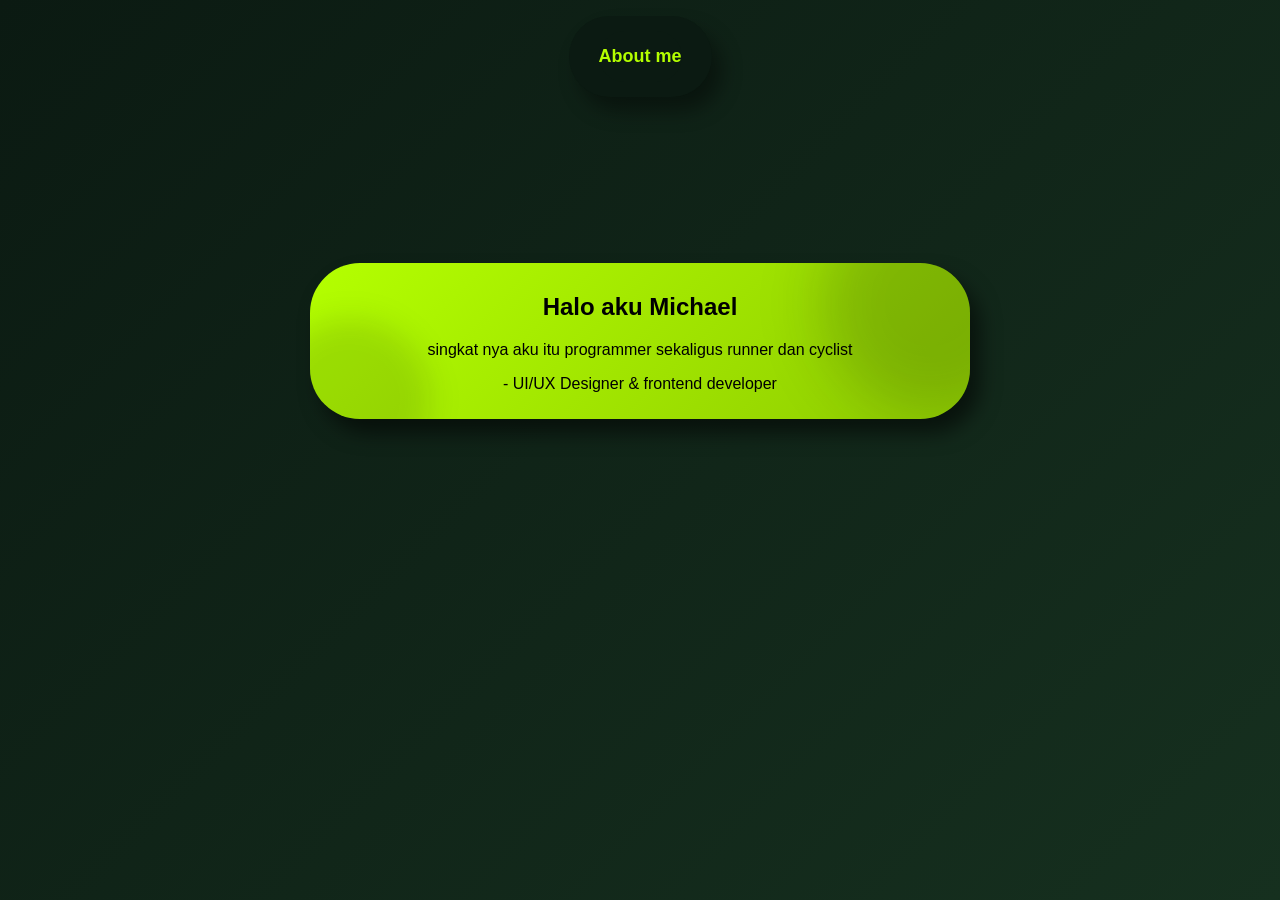
<file: index.html>
<!DOCTYPE html>
<html lang="id">

<head>
    <meta charset="UTF-8">
    <meta name="viewport" content="width=device-width, initial-scale=1.0">
    <link rel="stylesheet" href="home.css">
    <title>website michael</title>
</head>

<body>
    <div id="mainWrapper">
        <nav class="navbar">
            <ul class="menu">
                <li><a href="#" class="tombol" onclick="openPopup(); return false;">About me</a></li>
            </ul>
        </nav>

        <main>
            <section class="container">
                <header>

                    <h1>Halo aku Michael</h1>
                    <p>singkat nya aku itu programmer sekaligus runner dan cyclist</p>
                    <p>- UI/UX Designer & frontend developer</p>
                </header>
            </section>
        </main>
    </div>

    <!-- Popup About, di LUAR mainWrapper biar gak ikut ke-blur -->
<div class="popup-overlay" id="popupOverlay" onclick="closePopupOnOverlay(event)">
    <div class="popup-box">
        <button class="close-btn" onclick="closePopup()">&times;</button>

        <h1>About Me</h1>
        <p>
            aku michael seseorang yang suka sekali mencari hobby hobby baru,
            selain yang aku lakukan sekarang yaitu aku suka olahraga dan menggambar,
            menjadi seorang programmer adalah salah satu hobby yang aku minati,
            aku suka sekali dengan dunia teknologi dan aku ingin menjadi seorang programmer yang handal,
            aku juga ingin menjadi artist yang keren.
        </p>
        <p>
            Visi : visi aku adalah menjadi orang yang bukan paham tentang teknologi saja
            tetapi juga paham tentang seni, aku ingin menjadi seorang programmer yang handal
            dan juga seorang artist yang ahli.
        </p>

        <h2>Skills/hobby</h2>
        <ul class="skill-list">
            <li>HTML</li>
            <li>CSS</li>
            <li>JavaScript</li>
            <li>Menggambar Digital</li>
            <li>UI/UX Design</li>
            <li>running</li>
            <li>cycling</li>
            <li>DLL</li>
        </ul>

        <h2>Contact Me</h2>
        <div class="contact-links">
            <a href="mailto:azimanmichael3@gmail.com?subject=Halo Michael&body=Saya ingin bertanya">Email</a>
            <a href="https://instagram.com/orangajareal" target="_blank">Instagram</a>
        </div>
    </div>
</div>

    <script src="home.js"></script>
</body>
</html>
</file>
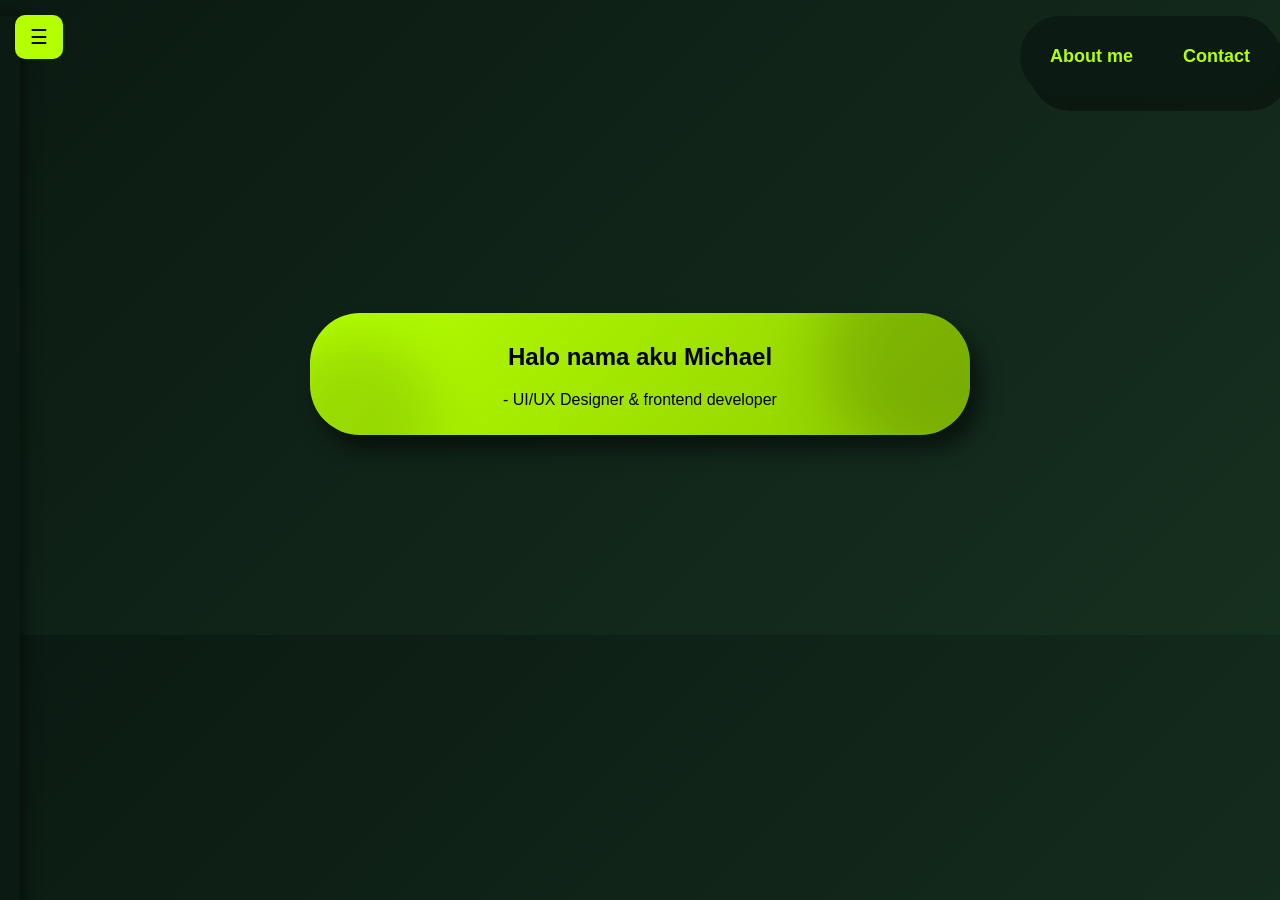
<file: about/index.html>
<!DOCTYPE html>
<html lang="id">
<head>
    <meta charset="UTF-8">
    <meta name="viewport" content="width=device-width, initial-scale=1.0">
    <link rel="stylesheet" href="home.css">
    <title>coding</title>
</head>

<body>
    <nav class="navbar"> 
        <ul class="menu">
            <li><a href="about.html" class="tombol">About me</a></li>
            <li><a href="#" class="tombol">Contact</a></li>
        </ul>
    </nav>
    
    <nav>
        <ul class="Home">
            <li><a href="home.html">Home</a></li>
            <li><a href="about.html">About me</a></li>
        </ul>
    </nav>
    <button class="menu-btn" onclick="toggleMenu()" aria-label="Buka menu">☰</button>

    <main>
        <section class="container">
            <header>
                <h1>Halo nama aku Michael</h1>
                <p>- UI/UX Designer & frontend developer</p>
            </header>
        </section>
    </main>

    <script src="home.js"></script>
</body>
</html>
</file>
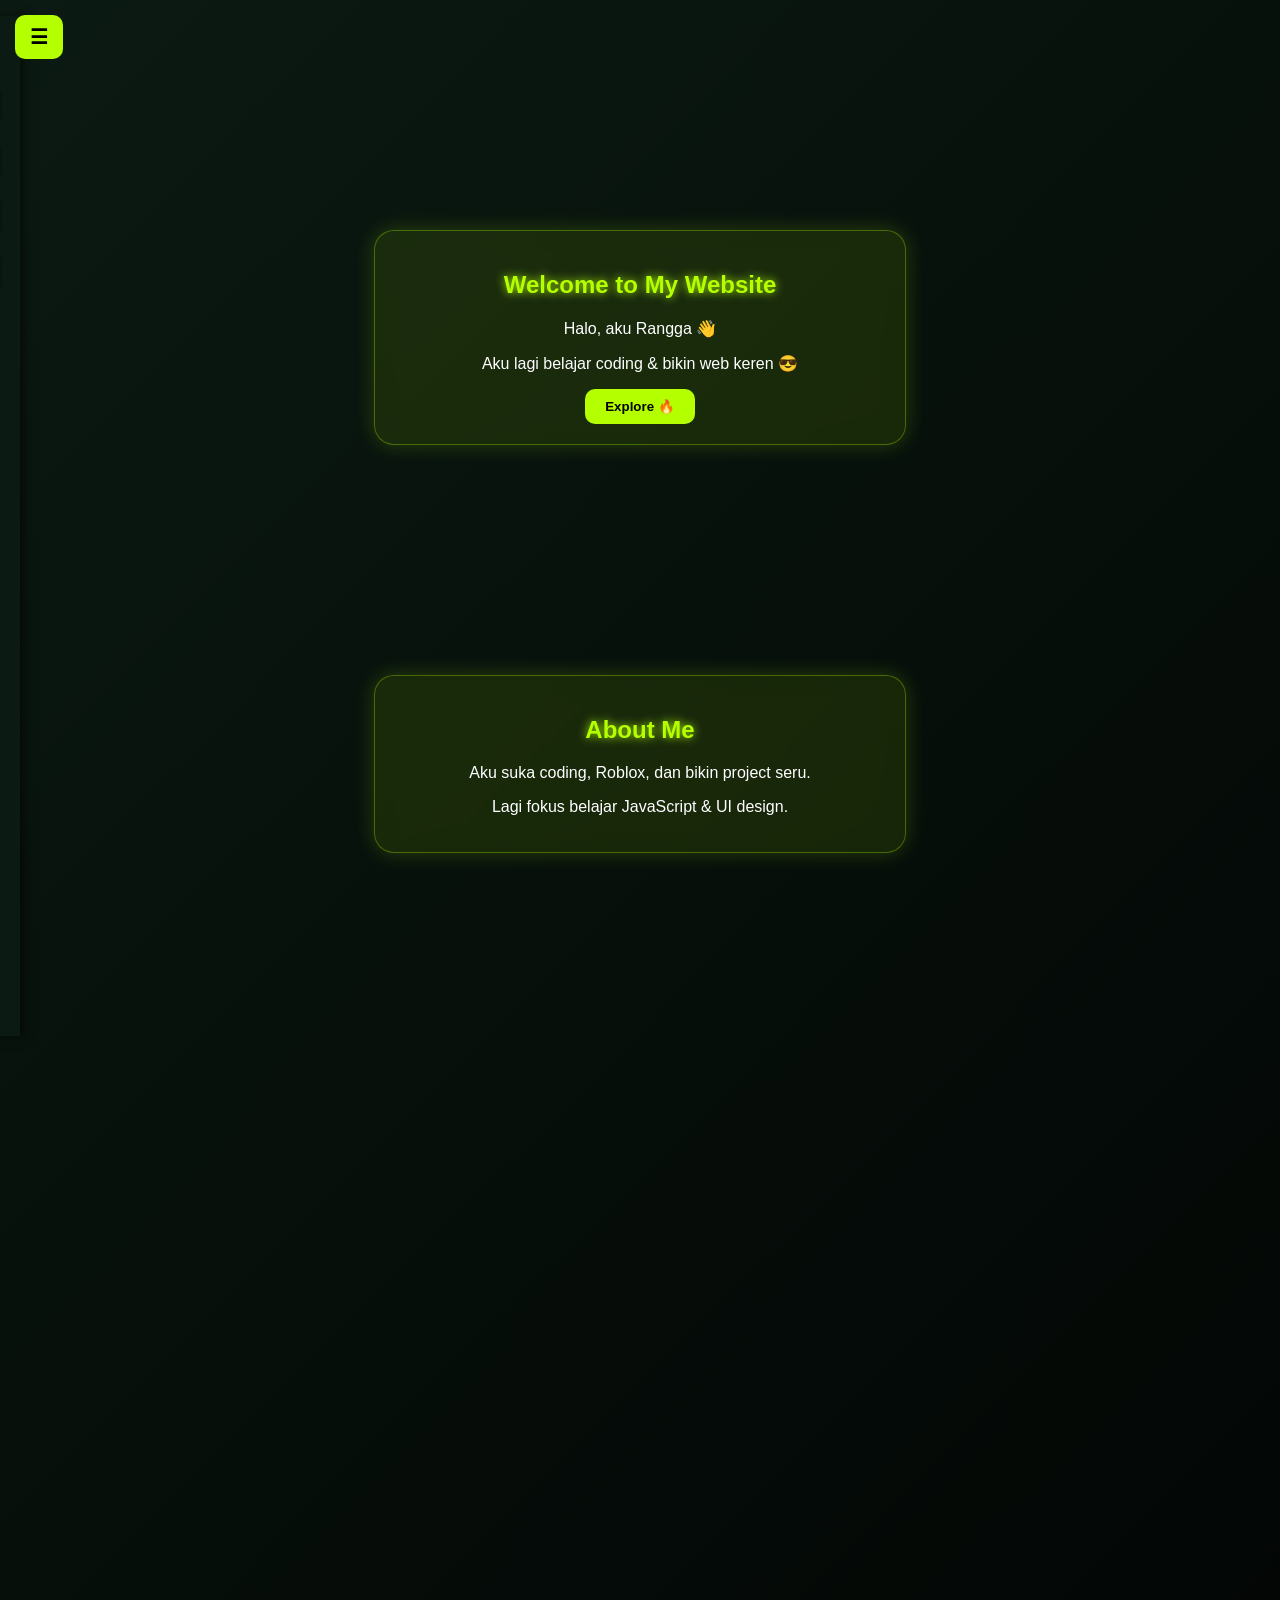
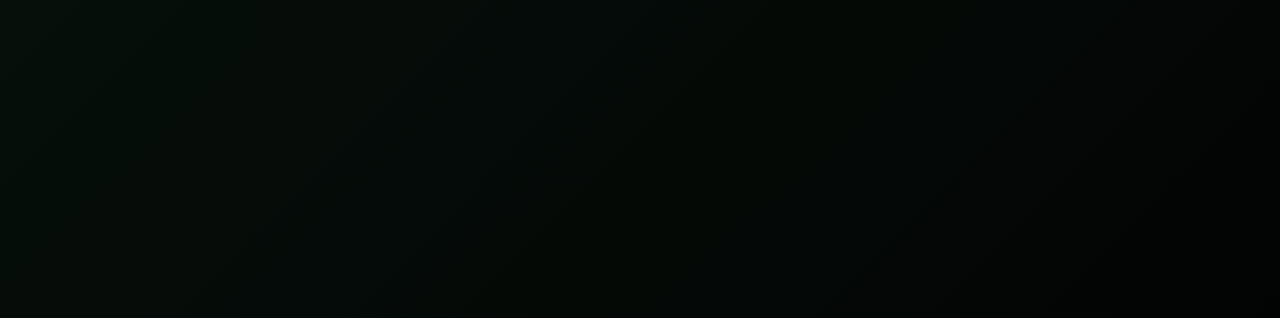
<file: codingan buat buat/index.html>
<!DOCTYPE html>
<html>
<head>
    <meta charset="UTF-8">
    <meta name="viewport" conten="width=device-width, initial-scale=1.0">
    <link rel="stylesheet" href="home.css">
    <script src="home.js"></script>
    <title>coding</title>
</head>
<body>
    <nav>
        <ul class="Home">
            <li><a href="https://discord.gg/RFHGjnXzQM" target="_blank">server aku</a></li>
            <li><a href="about.html">About</a></li>
            <li><a href="https://discord.com/users/1198227555455606784" target="_blank">Contact</a></li>
            <li><a href="index.html">Home</a></li>
        </ul>
    </nav>
    
    <button class="menu-btn">☰</button>
    <div class="overlay"></div>
        <main>
            <!-- 🔥 HERO -->
            <section class="container">
                <h1>Welcome to My Website</h1>
                <p>Halo, aku Rangga 👋</p>
                <p>Aku lagi belajar coding & bikin web keren 😎</p>
                <button>Explore 🔥</button>
            </section>
        
            <!-- 🧠 ABOUT -->
            <section class="container">
                <h1>About Me</h1>
                <p>Aku suka coding, Roblox, dan bikin project seru.</p>
                <p>Lagi fokus belajar JavaScript & UI design.</p>
            </section>
        
            <!-- 🎮 PROJECT -->
            <section class="container">
                <h1>My Project</h1>
                <p>🎮 Game Roblox (coming soon)</p>
                <p>🌐 Website ini (lagi dikembangin)</p>
            </section>
        
            <!-- 📞 CONTACT -->
            <section class="container">
                <h1>Contact</h1>
                <button onclick="window.open('https://discord.com/users/1198227555455606784', '_blank')">DM aku di Discord</button>
                <p>contact aku di discord 🔥</p>
            </section>
        
        </main>
</body>
</html>
</file>
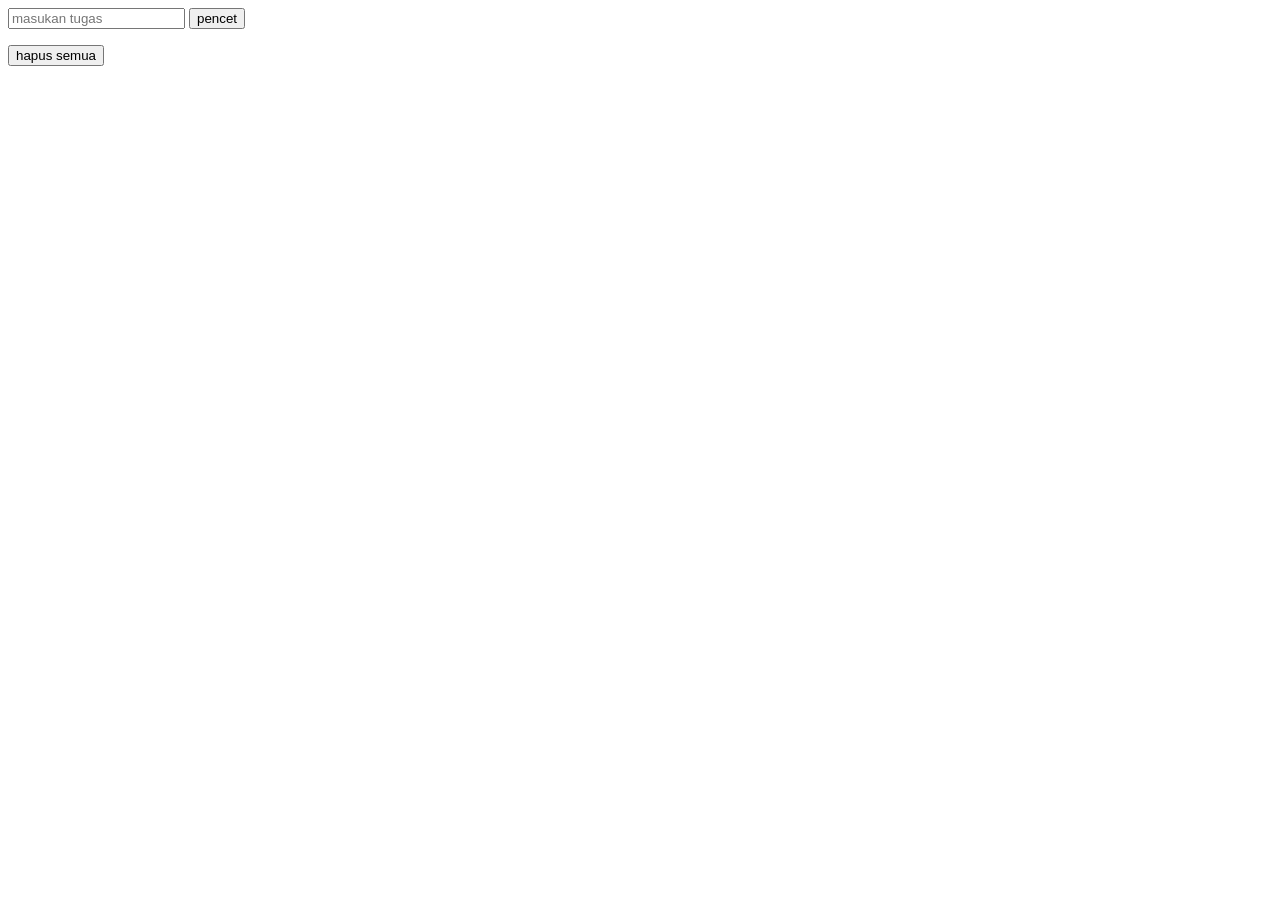
<file: to do list/index.html>
<!DOCTYPE html>
<html lang="en">
<head>
    <meta charset="UTF-8">
    <meta name="viewport" content="width=device-width, initial-scale=1.0">
    <title>Document</title>
    <link rel="stylesheet" href="style.css">
</head>
<body>

    <div class="input-box">
        <input type="text" id="input" placeholder="masukan tugas">
        <button id="tombol">pencet</button>
    </div>
    
    <div class="list">
        <ul id="list"></ul>
    </div>

    <div class="hapus">
        <button id="hapus">hapus semua</button>
    </div>

    <script src="script.js"></script>
</body>
</html>
</file>
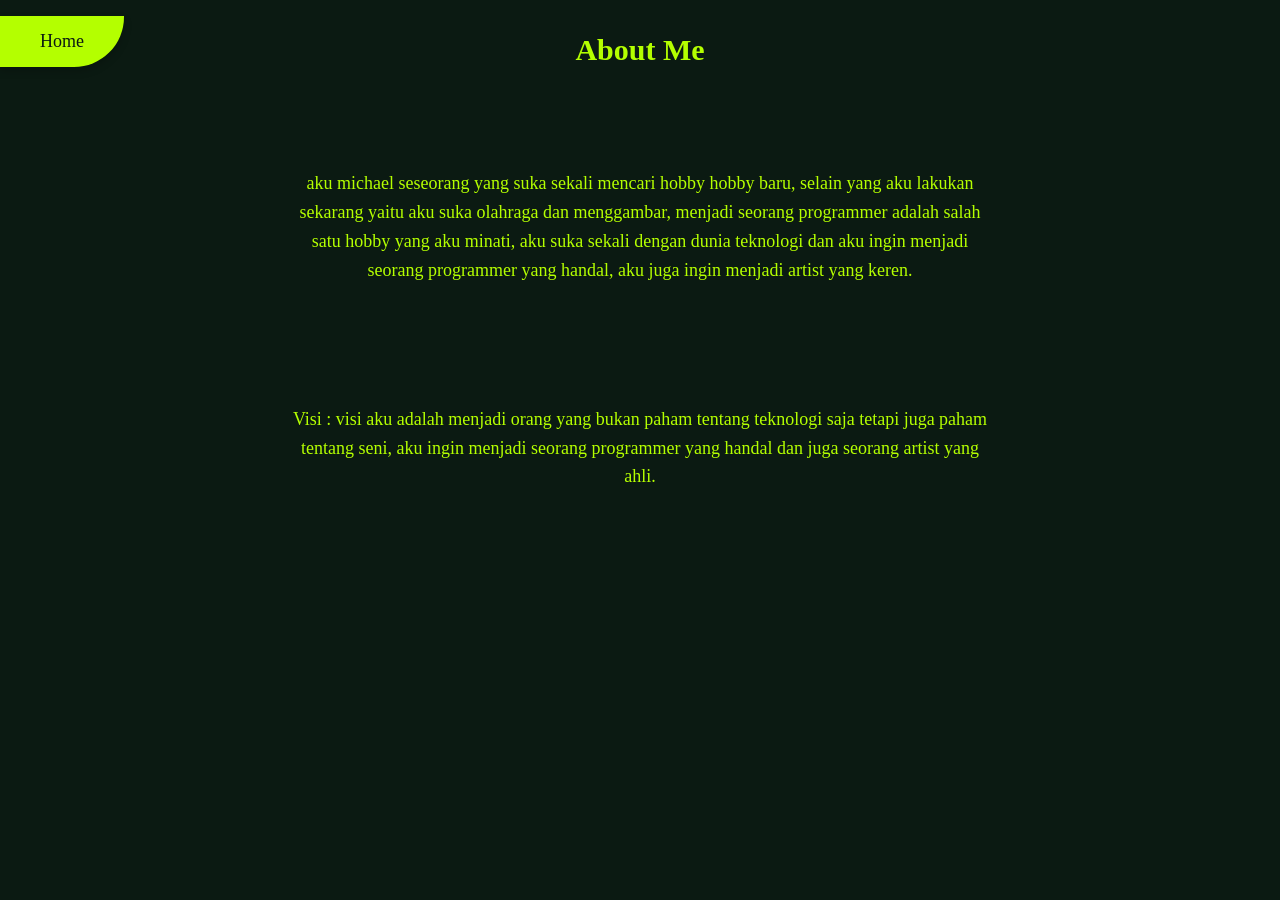
<file: about/about.html>
<!DOCTYPE html>
<html>
    <head>
        <meta charset="UTF-8">
        <link rel="stylesheet" href="about.css">
    </head>
    <body>

        <nav>
            <ul class="Home">
                <li><a href="home.html">Home</a></li>
            </ul>
        </nav>

        <section class="about">
        <h1>About Me</h1>
        </section>
        
        <section class="tentang">
        <p>
            aku michael seseorang yang suka sekali mencari hobby hobby baru,
            selain yang aku lakukan sekarang yaitu aku suka olahraga dan menggambar,
            menjadi seorang programmer adalah salah satu hobby yang aku minati,
            aku suka sekali dengan dunia teknologi dan aku ingin menjadi seorang programmer yang handal,
            aku juga ingin menjadi artist yang keren.
        </p>
        </section>
        <section class="visi">
        <p>
            Visi : visi aku adalah menjadi orang yang bukan paham tentang teknologi saja
            tetapi juga paham tentang seni, aku ingin menjadi seorang programmer yang handal
            dan juga seorang artist yang ahli.
        </p>
    </sectopm>
    </body>
</html>
</file>
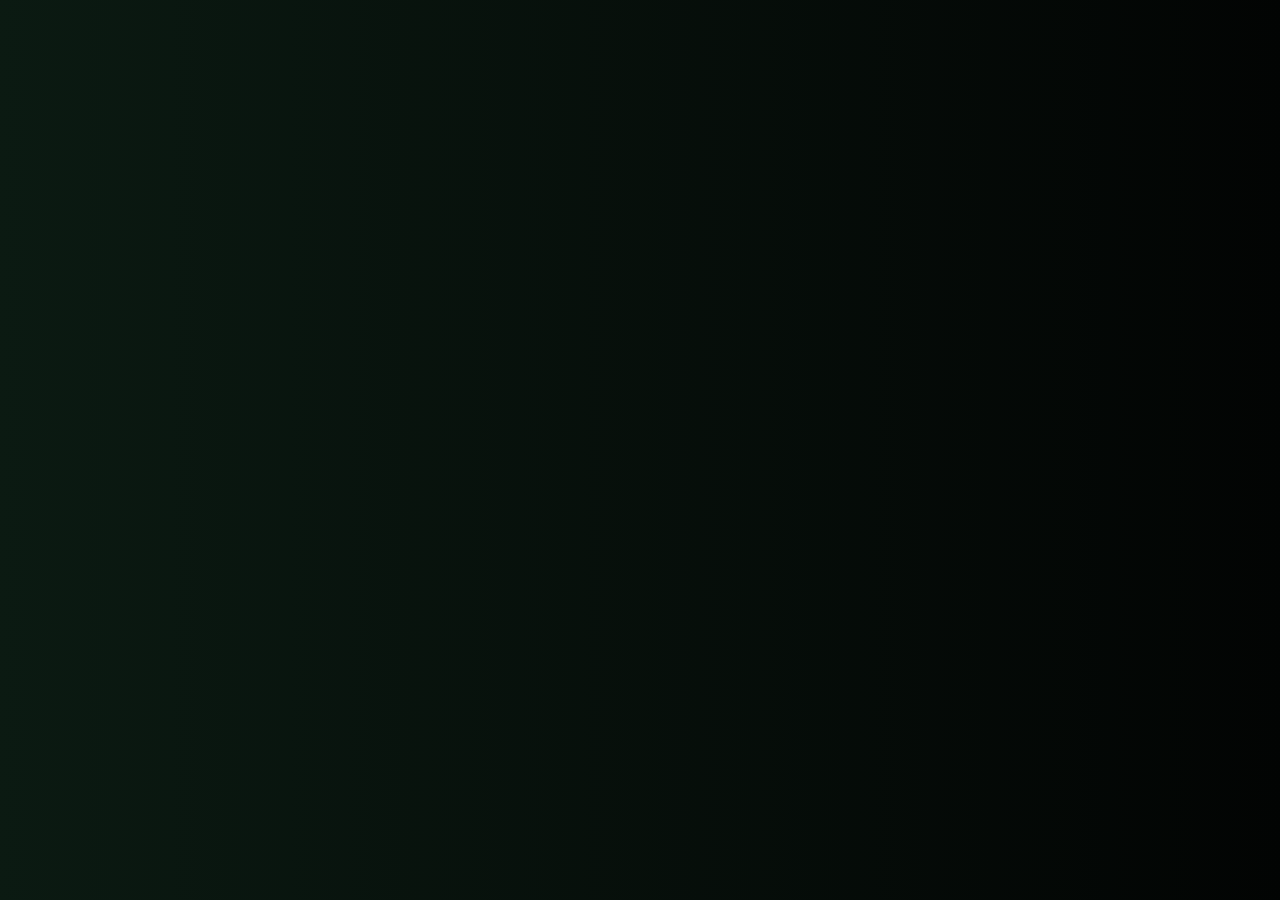
<file: codingan buat buat/about.html>
<!DOCTYPE html>
<html lang="en">
<head>
    <meta charset="UTF-8">
    <meta name="viewport" content="width=device-width, initial-scale=1.0">
    <title>about me</title>
    <link rel="stylesheet" href="about.css">
</head>
<body>
    
</body>
</html>
</file>
<file: home.css>
html {
    background: linear-gradient(135deg, #0b1a12 0%, #16301f 100%);
}

body {
    margin: 0;
    padding: 0;
    font-family: Arial, sans-serif;
    min-height: 100vh;
}

.container header {
    position: relative;
    z-index: 1;
}

.container {
    width: 50%;
    max-width: 700px;

    margin: 150px auto;

    padding: 10px;

    background: linear-gradient(135deg, #b4ff00, #8fcc00);

    text-align: center;

    border-radius: 50px;
    box-shadow: 10px 14px 20px rgba(0, 0, 0, 0.527);

    position: relative;
    overflow: hidden;
}

.container::before {
    content: "";
    position: absolute;
    width: 220px;
    height: 220px;
    background: rgba(11, 26, 18, 0.18);
    border-radius: 50%;
    top: -70px;
    right: -70px;
    filter: blur(30px);
}

.container::after {
    content: "";
    position: absolute;
    width: 160px;
    height: 160px;
    background: rgba(11, 26, 18, 0.12);
    border-radius: 50%;
    bottom: -60px;
    left: -40px;
    filter: blur(15px);
}

.navbar {
    display: flex;
    justify-content: center;
    position: sticky;
    top: 0;
    z-index: 100;
}

.menu {
    list-style: none;
    display: flex;
    gap: 50px;
    justify-content: flex-start;
    align-items: flex-start;
    overflow: hidden;

    padding: 15px 30px;
    border-radius: 50px;
    box-shadow: 10px 14px 20px rgba(0, 0, 0, 0.384);

    background: #0b1a12;
    backdrop-filter: blur(10px);

    animation: slidedown 4s cubic-bezier(0.16, 1, 0.3, 1) forwards;
}

@keyframes slidedown {
    from {
    transform: translateY(
        -100%
    );
    opacity: 0;
    }
        to {
    transform: translateY(0);
    opacity: 1;
    }
}

.menu li {
    position: relative;
    z-index: 2;
}

.menu li a {
    color: #b4ff00;
    text-decoration: none;
    font-size: 18px;
    text-align: center;
    display: flex;
    padding: 15px 0px;
    justify-content: space-around;
    align-items: center;
    flex-direction: column;
    cursor: pointer;
    transition: 0.3s;
}

.menu li a:hover {
    color: #0b1a12;
    transform: scale(1.2);
    transition: 0.3s;
}

/* .menu:hover::before dihapus karena ::before tidak pernah didefinisikan (tidak ada efek) */

.tombol {
    background: #0b1a12;
    border: none;
    padding: 0px 10px;
    border-radius: 60px;
    color: #b3ff00;
    font-weight: bold;
    cursor: pointer;
    transition: 0.5s;
}

.tombol:hover {
    opacity: 0.8;
    transform: translateY(-5px);
    background-color: #b3ff00;
}

#mainWrapper {
    transition: filter 0.3s ease;
}

#mainWrapper.blurred {
    filter: blur(8px);
    pointer-events: none;
}

.popup-overlay {
    display: none;
    position: fixed;
    top: 0; left: 0;
    width: 100%; height: 100%;
    background: rgba(11, 26, 18, 0.5);
    justify-content: center;
    align-items: center;
    z-index: 999;
}

.popup-overlay.active {
    display: flex;
}

.popup-box {
    background: #0b1a12;
    border: 2px solid #b4ff00;
    border-radius: 30px;
    padding: 40px;
    max-width: 7 00px;
    width: 90%;
    max-height: 80vh;       /* biar gak kepanjangan sampai keluar layar */
    overflow-y: auto;       /* bisa discroll kalau konten panjang */
    color: #b4ff00;
    text-align: left;       /* teks paragraf lebih enak dibaca rata kiri */
    box-shadow: 0 20px 50px rgba(0,0,0,0.5);
    animation: popIn 0.25s ease;
}

.popup-box h1,
.popup-box h2 {
    text-align: center;
    margin-bottom: 12px;
}

.popup-box p {
    line-height: 1.6;
    margin-bottom: 16px;
    color: #d6ffb0;
}

.popup-box .skill-list {
    list-style: none;
    display: flex;
    flex-wrap: wrap;
    gap: 10px;
    justify-content: center;
    margin-bottom: 20px;
    padding: 0;
}

.popup-box .skill-list li {
    background: rgba(180, 255, 0, 0.1);
    border: 1px solid #b4ff00;
    padding: 6px 14px;
    border-radius: 20px;
    font-size: 14px;
}

.popup-box .contact-links {
    display: flex;
    justify-content: center;
    gap: 20px;
}

.popup-box .contact-links a {
    color: #0b1a12;
    background: #b4ff00;
    text-decoration: none;
    padding: 10px 20px;
    border-radius: 20px;
    font-weight: bold;
    transition: 0.3s;
}

.popup-box .contact-links a:hover {
    opacity: 0.85;
    transform: translateY(-3px);
}
@keyframes popIn {
    from { opacity: 0; transform: scale(0.9); }
    to { opacity: 1; transform: scale(1); }
}

.popup-box .close-btn {
    background: none;
    border: none;
    color: #b4ff00;
    font-size: 22px;
    float: right;
    cursor: pointer;
}
</file>
<file: about/home.css>
html {
    background: linear-gradient(135deg, #0B1A12 0%, #16301f 100%);
}

body {
    margin: 0;
    padding: 0;
    font-family: Arial, sans-serif;
}

.container header {
    position: relative;
    z-index: 1;
}

.container {
    width: 50%;
    max-width: 700px;

    margin: 200px auto;

    padding: 10px;

    background: linear-gradient(135deg, #B4FF00, #8FCC00);

    text-align: center;

    border-radius: 50px;
    box-shadow: 10px 14px 20px rgba(0, 0, 0, 0.527);

    position: relative;
    overflow: hidden;
}

.container::before {
    content: "";
    position: absolute;
    width: 220px;
    height: 220px;
    background: rgba(11, 26, 18, 0.18);
    border-radius: 50%;
    top: -70px;
    right: -70px;
    filter: blur(30px);
}

.container::after {
    content: "";
    position: absolute;
    width: 160px;
    height: 160px;
    background: rgba(11, 26, 18, 0.12);
    border-radius: 50%;
    bottom: -60px;
    left: -40px;
    filter: blur(25px);
}

.navbar {
    display: flex;
    justify-content: flex-end;
}

.menu {
    list-style: none;
    display: flex;
    gap: 50px;  
    justify-content: flex-start;
    align-items: flex-start;
    overflow: hidden;

    padding: 15px 30px;
    border-radius: 50px;
    box-shadow: 10px 14px rgba(0, 0, 0, 0.384);

    background: #0B1A12;
    backdrop-filter: blur(10px);

    animation: slidedown 4s cubic-bezier(0.16, 1, 0.3, 1) forwards;
}

@keyframes slidedown {  
    from {
        transform: translateY(-100%); /* -50% translateX dihapus, tidak perlu tanpa position absolute + left:50% */
        opacity: 0;
    }
    to {
        transform: translateY(0);
        opacity: 1;
    }
}

.menu li {
    position: relative;
    z-index: 2;
}

.menu li a {
    color: #B4FF00;
    text-decoration: none;
    font-size: 18px; 
    text-align: center;
    display: flex;
    padding: 15px 0px;
    justify-content: space-around;
    align-items: center;
    flex-direction: column;
    cursor: pointer;
    transition: 0.3s;
}

.menu li a:hover {
    color: #0B1A12;
    transform: scale(1.2);
    transition: 0.3s;
}

/* .menu:hover::before dihapus karena ::before tidak pernah didefinisikan (tidak ada efek) */


.Home {
    list-style: none;
    position: fixed;
    top: 0;
    left: -220px;
    width: 200px;
    height: 100%;

    display: flex;
    flex-direction: column;
    gap: 10px;

    padding: 60px 20px;

    background: #0B1A12;
    box-shadow: 4px 0 15px rgba(0,0,0,0.5);
    transition: 0.3s;
}

.Home.active {
    left: 0;
}

.Home li {
    list-style: none;
}

.Home li a {
    color: #B4FF00;
    text-decoration: none;
    font-size: 18px;
    padding: 10px;
    display: block;
    border-radius: 10px;
    transition: 0.3s;
}

.Home li a:hover {
    background: #B4FF00;
    color: #0B1A12;
    transform: scale(1.05);
}

.menu-btn {
    position: fixed;
    top: 15px;
    left: 15px;
    font-size: 20px;
    background: #B4FF00;
    border: none;
    padding: 10px 15px;
    cursor: pointer;
    border-radius: 10px;
    z-index: 1000;
}

.tombol {
    background: #0B1A12;
    border: none;
    padding: 0px 10px;
    border-radius: 60px;
    color: #b3ff00;
    font-weight: bold;
    cursor: pointer;
    transition: 0.5s;
}

.tombol:hover {
    opacity: 0.8;
    transform: translateY(-5px);
    background-color: #b3ff00;
}
</file>
<file: codingan buat buat/home.css>
body {
    background: linear-gradient(135deg, #0B1A12, #020403);
    color: white;
    font-family: Arial, sans-serif;
}
html {
    scroll-behavior: smooth;
}
h1 {
    color: #B4FF00;
    text-shadow: 0 0 10px #B4FF00;
}
button {
    background: #B4FF00;
    border: none;
    padding: 10px 20px;
    border-radius: 10px;

    cursor: pointer;
    font-weight: bold;

    transition: 0.3s;
}

button:hover {
    background: #d4ff4d;
    transform: scale(1.1);
}
.container {
    width: 100%;
    max-width: 490px;

    margin: 230px auto;
    padding: 20px;

    background: rgba(180, 255, 0, 0.1);
    border-radius: 20px;

    text-align: center;
    align-items: center;

    backdrop-filter: blur(10px);
    border: 1px solid rgba(180, 255, 0, 0.3);

    box-shadow: 0 0 20px rgba(180, 255, 0, 0.2);

    opacity: 0;
    transform: translateY(50px);
    transition: all 0.6s ease;

    position: relative;
    overflow: hidden;
}
.container:hover {
    transform: translateY(-5px) scale(1.02);
    box-shadow: 0 0 30px rgba(180, 255, 0, 0.4);
}
.container.show {
    opacity: 1;
    transform: translateY(0);
}
.Home {
    list-style: none;
    position: fixed;
    top: 0;
    left: -220px; /* sembunyi di kiri */
    width: 200px;
    height: 100%;

    display: flex;
    flex-direction: column;
    gap: 10px;

    padding: 60px 20px;

    background: #0B1A12;
    box-shadow: 4px 0 10px rgba(0,0,0,0.5);

    transition: 0.3s;

        z-index: 1001;
}
.Home.active {
    left: 0;
}
.Home li {
    list-style: none;
    margin: 2px;
}
.Home li a {
    color: #B4FF00;
    text-decoration: none;
    font-size: 18px;
    padding: 10px;
    display: block;
    border-radius: 10px;
    transition: 0.3s;
    box-shadow: 4px 8px rgba(0, 0, 0, 0.2);
}

.Home li a:hover {
    background: #B4FF00;
    color: #0B1A12;
    transform: scale(1.05);
    box-shadow: 4px 8px rgba(0, 0, 0, 0.2);
}

.menu-btn {
    position: fixed;
    top: 15px;
    left: 15px;
    font-size: 20px;
    background: #B4FF00;
    border: none;
    padding: 10px 15px;
    cursor: pointer;
    border-radius: 10px;
    z-index: 1002;

    transition: all 0.3s ease;
}

.overlay {
    position: fixed;
    top: 0;
    left: 0;
    width: 100%;
    height: 100%;

    background: rgba(0,0,0,0.5);
    opacity: 0;
    pointer-events: none;

    transition: 0.3s;

    z-index: 1000;
    backdrop-filter: blur(3px);
}

.overlay.active {
    opacity: 1;
    pointer-events: all;
}
</file>
<file: to do list/style.css>

</file>
<file: about/about.css>
.tentang{
    display: flex;
    flex-direction: column;
    align-items: center;
    justify-content:center;
    text-align: center;
    color: #B4FF00;
    height: 30vh;
    width: 90%;
    font-size: 18px;
    max-width: 700px;
        margin: auto;
        line-height: 1.6;
    margin-bottom: 25px;

    animation: fadein 2s ease-out;
}
@keyframes fadein {
    from {
        opacity: 0;
    }
    to {
        opacity: 1;
    }
}

html {
    background-color: #0B1A12;
}
.about {
    display: flex; 
    flex-direction: column;
    align-items: center;
    text-align: center;
    justify-content: center;
    color: #B4FF00;
    font-size: 20px;

    animation: slidedown 2s ease-out;
}
@keyframes slidedown {  
    from {
        transform: translate(0%, -30%);
        opacity: 0;
    }
    to {
        transform: translate(0%, 0%);
        opacity: 1;
    }
}
.visi {
    display: flex; 
    flex-direction: column;
    align-items: center;
    text-align: center;
    justify-content: center;
    color: #B4FF00;
    font-size: 18px;
    max-width: 700px;
        margin: auto;
        line-height: 1.6;

    animation: fadein 2s ease-out;
}

.Home {
    list-style: none;
    display: flex;
    gap: 50px;  
    justify-content: center;
    align-items: center;
    position: fixed;

    top: 0px;
    left: 0px;        

    padding: 15px 30px;
    border-radius: 0 0 50px 0;

    box-shadow: 0 4px 8px rgba(0, 0, 0, 0.2);

    background:  #B4FF00;
    backdrop-filter: blur(10px);
}

.Home li a {
    color: #0B1A12;
    text-decoration: none;
    font-size : 18px; 
    padding: 10px;
    transition: 0.3s;
}

.Home li a:hover {
    transform: scale(1.2);
}
</file>
<file: codingan buat buat/about.css>
body {
    background: linear-gradient(135deg, #0B1A12, #020403);
    color: white;
    font-family: Arial, sans-serif;
}
html {
    scroll-behavior: smooth;
}
</file>
